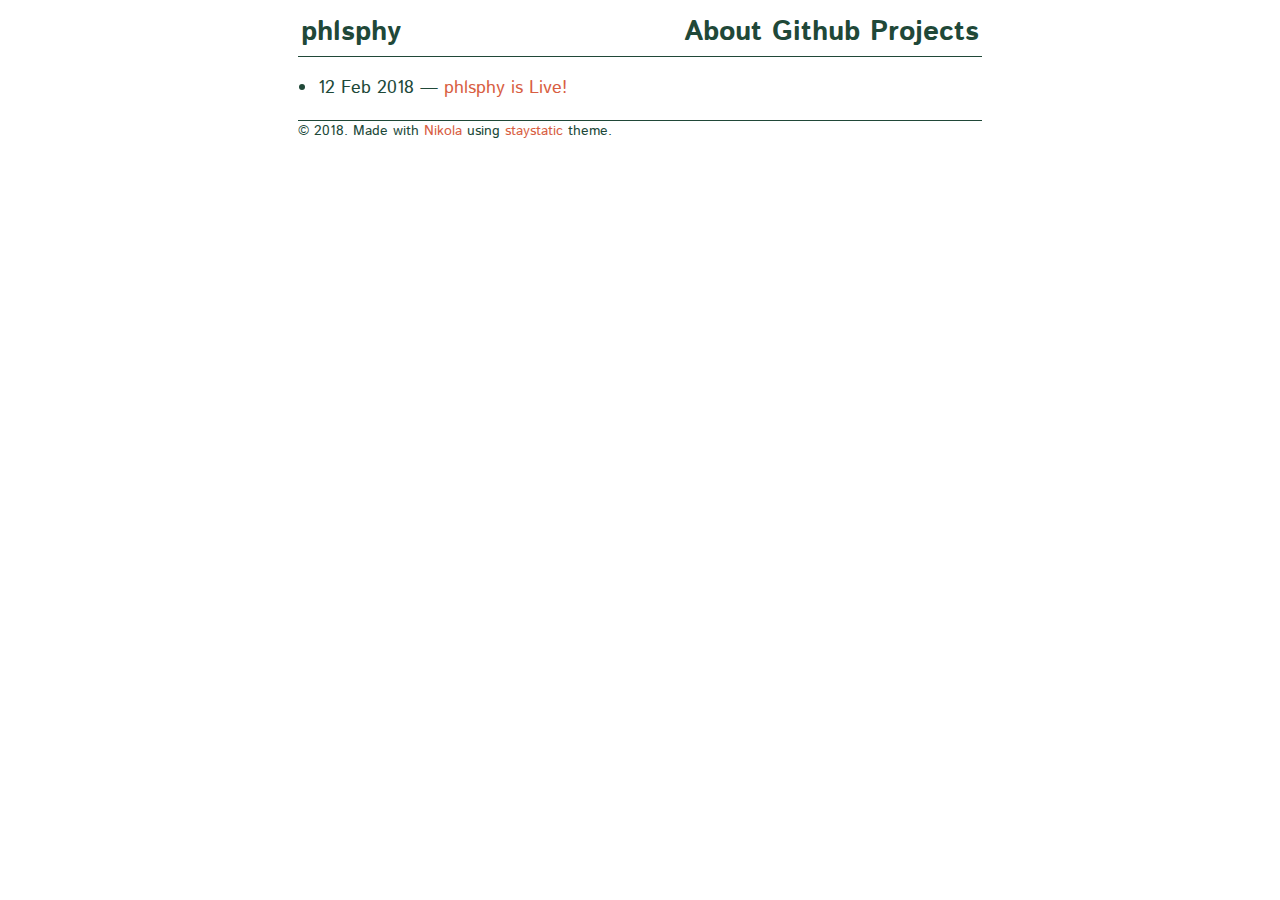
<file: output/index.html>
<!DOCTYPE html>
<html>
<head>
<link rel="stylesheet" href="https://fonts.googleapis.com/css?family=Istok+Web:400,400i,700%7CRoboto+Mono">
<link rel="stylesheet" href="css/style.css">
<meta name="author" content="phlsphy">
<meta property="og:site_name" content="phlsphy.net">
<meta property="og:title" content="Index">
<meta property="og:url" content="http://www.phlsphy.net/index.html">
<meta property="og:description" content="12 Feb 2018 — phlsphy is Live!">
<meta property="og:type" content="article">
<meta property="article:published_time" content="2018-02-11T18:12:58Z">
</head>
<body>
<div id="header">
  <table width="100%">
<td>
      <a href="#">phlsphy</a>
    </td>
    <td style="text-align: right">
      <a href="about.html">About</a> 
      <a href="https://github.com/phlsphy">Github</a>
      <a href="projects.html">Projects</a>
    </td>
  </table>
</div>

    <div id="container">
         <main id="content"><article class="post-text storypage" itemscope="itemscope" itemtype="http://schema.org/Article"><header></header><div class="e-content entry-content" itemprop="articleBody text">
    <div>
<p>
<!-- Begin post-list post_list_115eb40975e748ef84463627ac8724bd -->
</p>
<div id="post_list_115eb40975e748ef84463627ac8724bd" class="post-list">
    <ul class="post-list">
<li class="post-list-item">
		12 Feb 2018 — <a href="posts/phlsphy-is-live.html">phlsphy is Live!</a>
	    </li>
    </ul>
</div>
<!-- End post-list post_list_115eb40975e748ef84463627ac8724bd -->

</div>
    </div>
</article></main><div id="footer">
    © 2018. Made with <a href="https://getnikola.com/">Nikola</a> using <a href="http://staystatic.github.io/">staystatic</a> theme.
</div>

    </div>
</body>
</html>
</file>
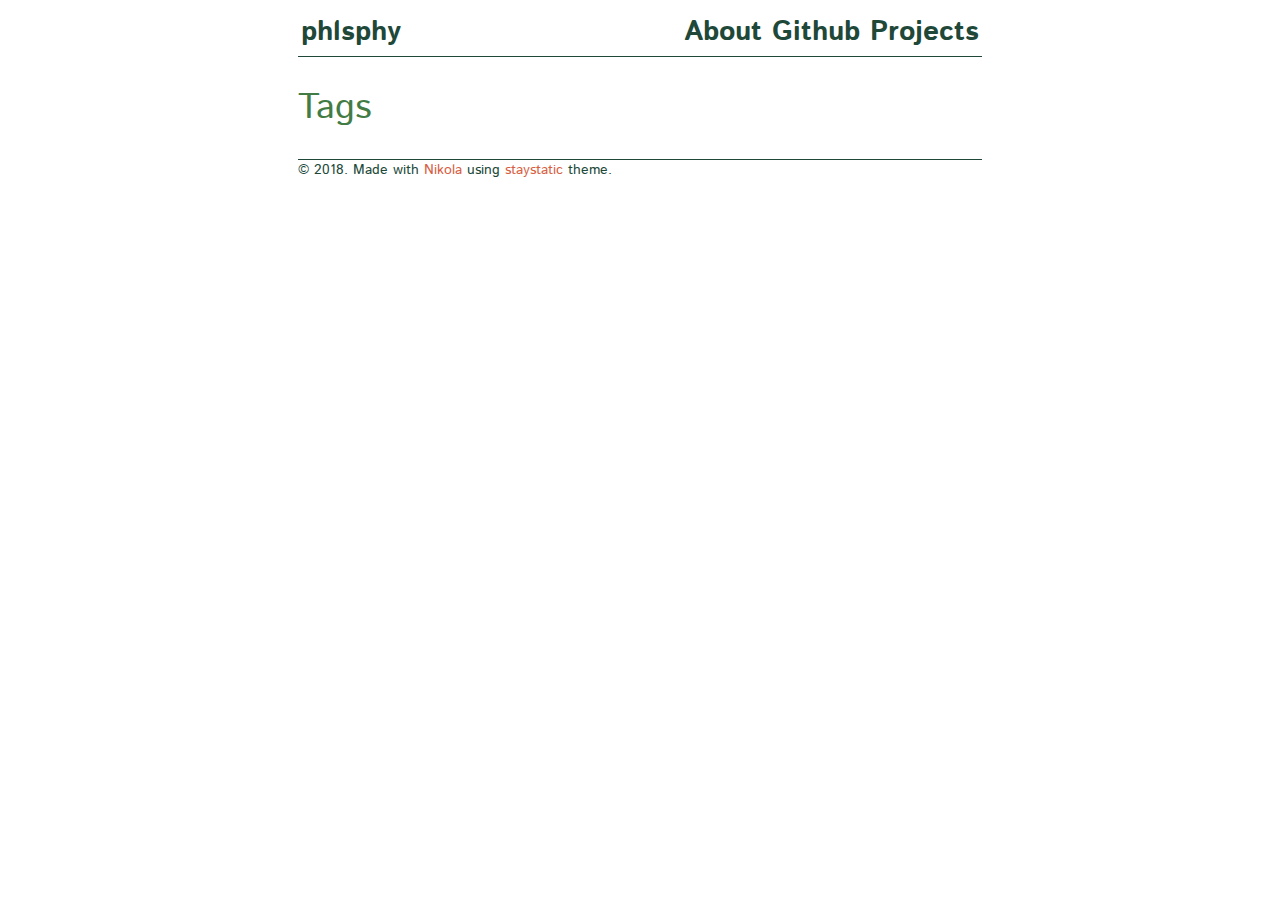
<file: output/categories/index.html>
<!DOCTYPE html>
<html>
<head>
<link rel="stylesheet" href="https://fonts.googleapis.com/css?family=Istok+Web:400,400i,700%7CRoboto+Mono">
<link rel="stylesheet" href="../css/style.css">
</head>
<body>
<div id="header">
  <table width="100%">
<td>
      <a href="../index.html">phlsphy</a>
    </td>
    <td style="text-align: right">
      <a href="../about.html">About</a> 
      <a href="https://github.com/phlsphy">Github</a>
      <a href="../projects.html">Projects</a>
    </td>
  </table>
</div>

    <div id="container">
         <main id="content"><article class="tagindex"><header><h1>Tags</h1>
    </header></article></main><div id="footer">
    © 2018. Made with <a href="https://getnikola.com/">Nikola</a> using <a href="http://staystatic.github.io/">staystatic</a> theme.
</div>

    </div>
</body>
</html>
</file>
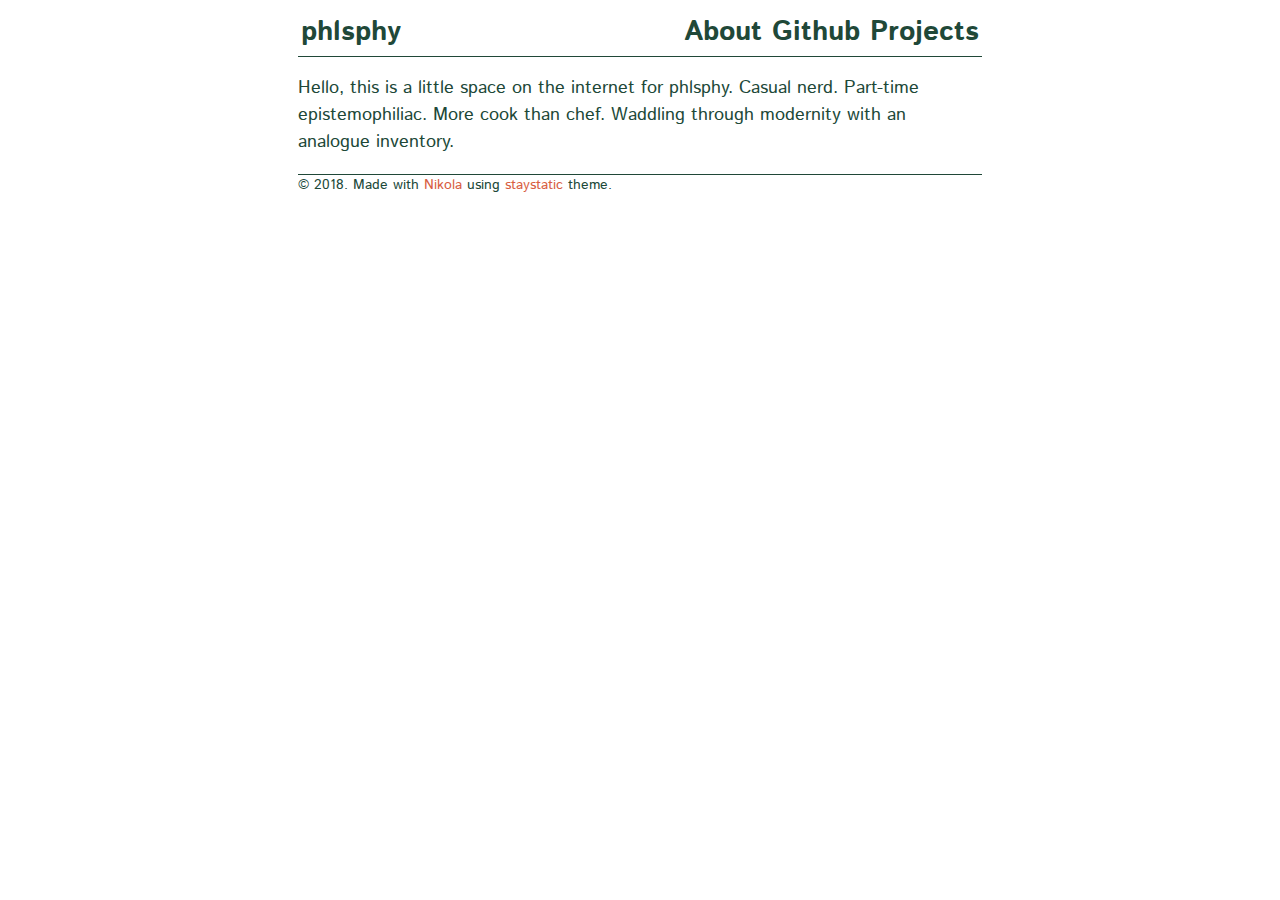
<file: output/about.html>
<!DOCTYPE html>
<html>
<head>
<link rel="stylesheet" href="https://fonts.googleapis.com/css?family=Istok+Web:400,400i,700%7CRoboto+Mono">
<link rel="stylesheet" href="css/style.css">
<meta name="author" content="phlsphy">
<meta property="og:site_name" content="phlsphy.net">
<meta property="og:title" content="About">
<meta property="og:url" content="http://www.phlsphy.net/about.html">
<meta property="og:description" content="Hello, this is a little space on the internet for phlsphy. Casual nerd.
Part-time epistemophiliac. More cook than chef. Waddling through modernity with an analogue inventory.">
<meta property="og:type" content="article">
<meta property="article:published_time" content="2018-02-12T08:21:47Z">
</head>
<body>
<div id="header">
  <table width="100%">
<td>
      <a href="index.html">phlsphy</a>
    </td>
    <td style="text-align: right">
      <a href="#">About</a> 
      <a href="https://github.com/phlsphy">Github</a>
      <a href="projects.html">Projects</a>
    </td>
  </table>
</div>

    <div id="container">
         <main id="content"><article class="post-text storypage" itemscope="itemscope" itemtype="http://schema.org/Article"><header></header><div class="e-content entry-content" itemprop="articleBody text">
    <p>Hello, this is a little space on the internet for phlsphy. Casual nerd.
Part-time epistemophiliac. More cook than chef. Waddling through modernity with an analogue inventory.</p>
    </div>
    

</article></main><div id="footer">
    © 2018. Made with <a href="https://getnikola.com/">Nikola</a> using <a href="http://staystatic.github.io/">staystatic</a> theme.
</div>

    </div>
</body>
</html>
</file>
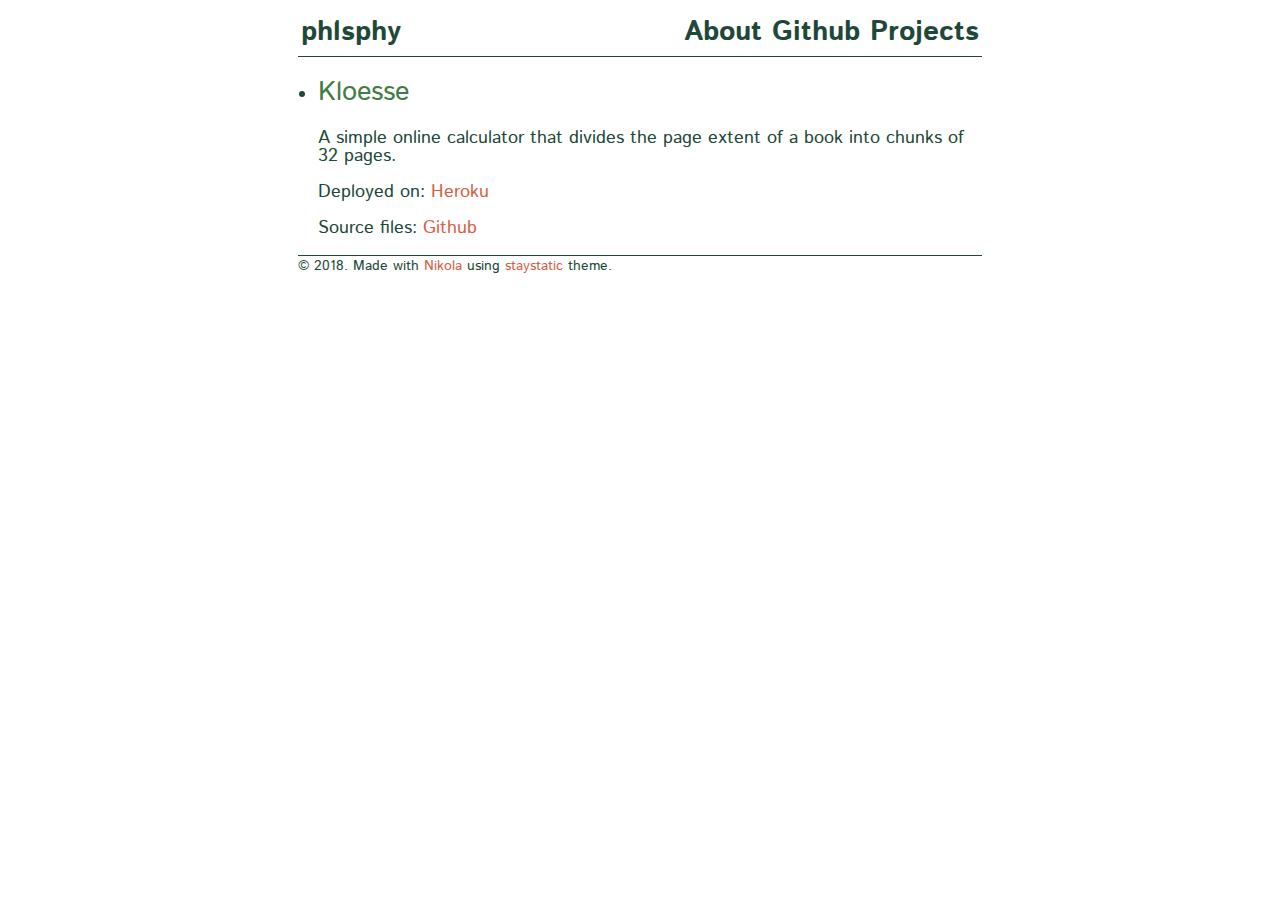
<file: output/projects.html>
<!DOCTYPE html>
<html>
<head>
<link rel="stylesheet" href="https://fonts.googleapis.com/css?family=Istok+Web:400,400i,700%7CRoboto+Mono">
<link rel="stylesheet" href="css/style.css">
</head>
<body>
<div id="header">
  <table width="100%">
<td>
      <a href="index.html">phlsphy</a>
    </td>
    <td style="text-align: right">
      <a href="about.html">About</a> 
      <a href="https://github.com/phlsphy">Github</a>
      <a href="#">Projects</a>
    </td>
  </table>
</div>

    <div id="container">
         <main id="content"><!--Body content--><div class="postbox">
        <ul>
<li>
            <h2>Kloesse
            </h2>
<p>A simple online calculator that divides the page extent of a book into chunks of 32 pages.</p>
            <p>Deployed on: <a href="https://kloesse.herokuapp.com">Heroku</a></p>
            <p>Source files: <a href="https://github.com/phlsphy/kloesse">Github</a>
            </p>
</li>
        </ul>
</div>
    <!--End of body content-->

         </main><div id="footer">
    © 2018. Made with <a href="https://getnikola.com/">Nikola</a> using <a href="http://staystatic.github.io/">staystatic</a> theme.
</div>

    </div>
</body>
</html>
</file>
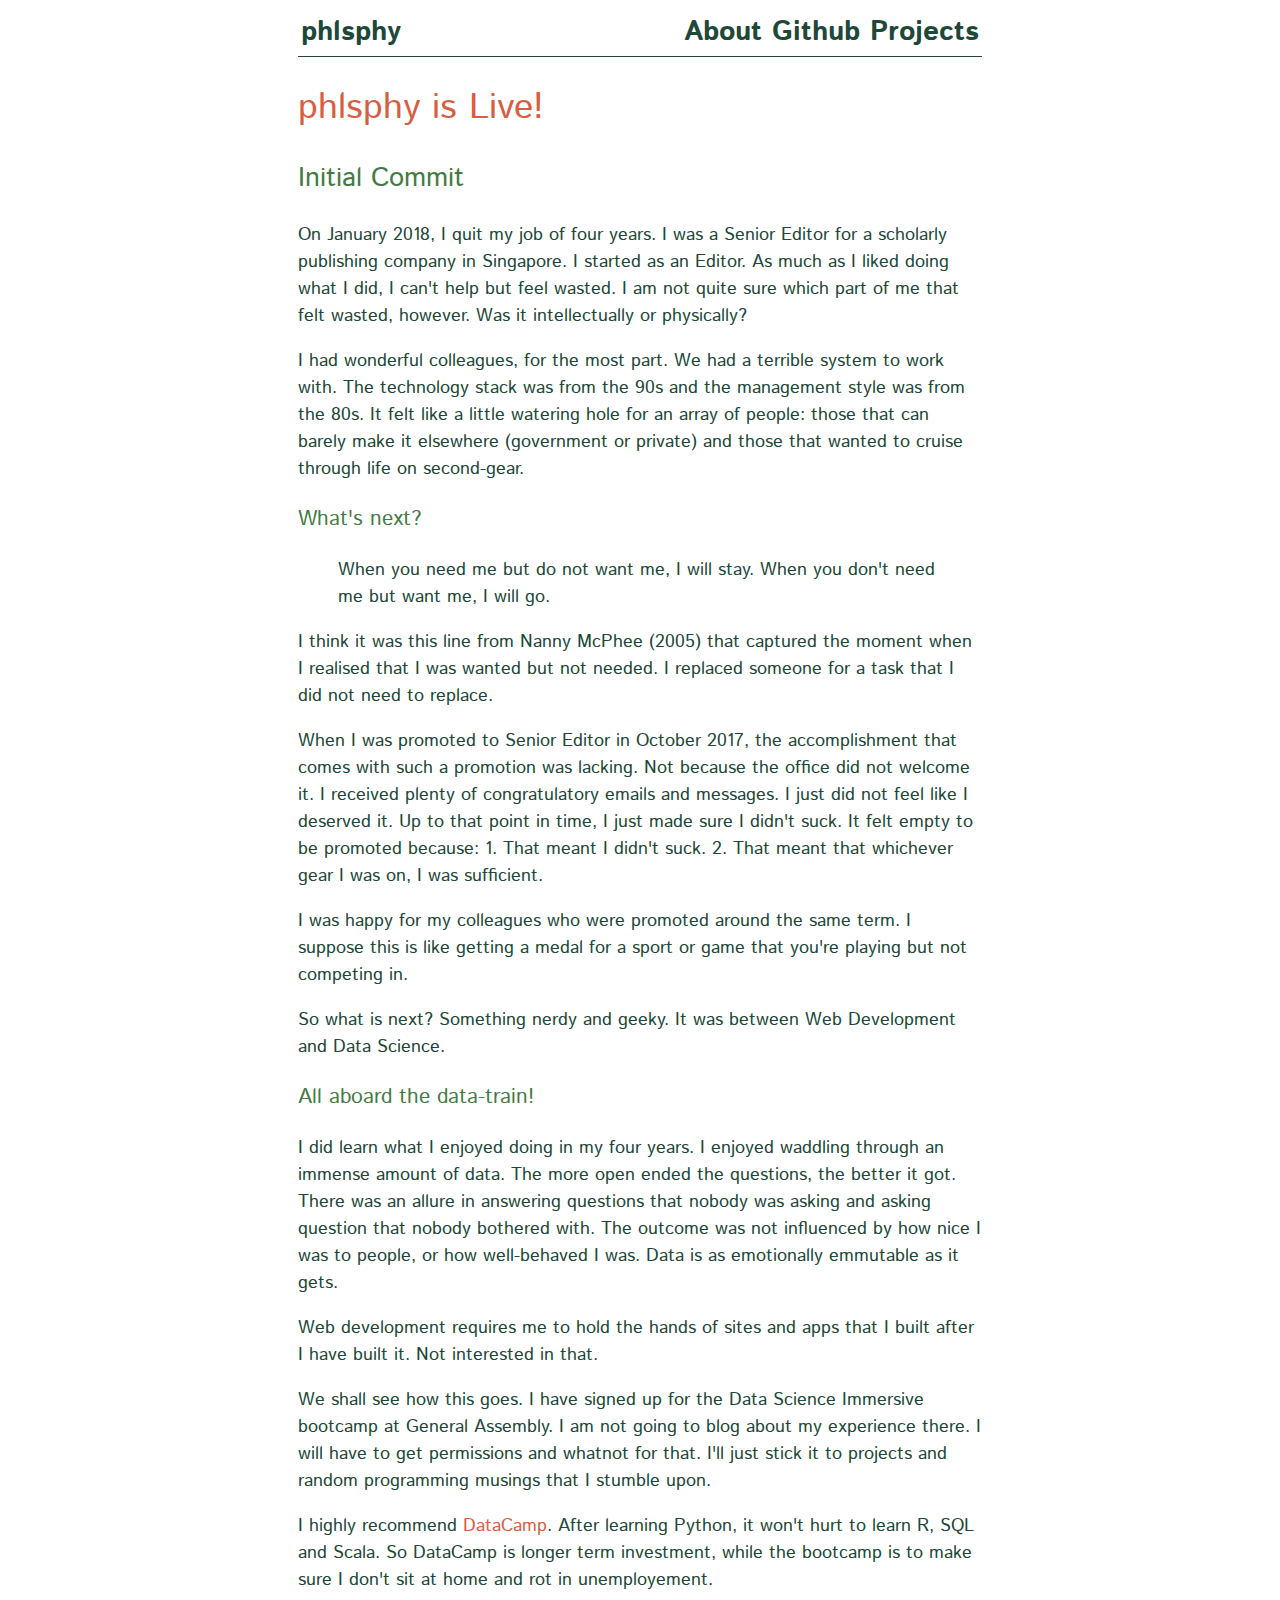
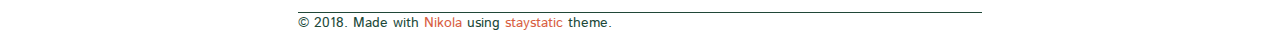
<file: output/posts/phlsphy-is-live.html>
<!DOCTYPE html>
<html>
<head>
<link rel="stylesheet" href="https://fonts.googleapis.com/css?family=Istok+Web:400,400i,700%7CRoboto+Mono">
<link rel="stylesheet" href="../css/style.css">
<meta name="author" content="phlsphy">
<meta property="og:site_name" content="phlsphy.net">
<meta property="og:title" content="phlsphy is Live!">
<meta property="og:url" content="http://www.phlsphy.net/posts/phlsphy-is-live.html">
<meta property="og:description" content="Initial Commit
On January 2018, I quit my job of four years. I was a Senior Editor for a scholarly publishing company in Singapore. I started as an Editor. As much as I liked doing what I did, I can't">
<meta property="og:type" content="article">
<meta property="article:published_time" content="2018-02-12T13:35:20Z">
</head>
<body>
<div id="header">
  <table width="100%">
<td>
      <a href="../index.html">phlsphy</a>
    </td>
    <td style="text-align: right">
      <a href="../about.html">About</a> 
      <a href="https://github.com/phlsphy">Github</a>
      <a href="../projects.html">Projects</a>
    </td>
  </table>
</div>

    <div id="container">
         <main id="content"><article class="post-text h-entry hentry postpage" itemscope="itemscope" itemtype="http://schema.org/Article"><header><h1 class="p-name entry-title" itemprop="headline name"><a href="#" class="u-url">phlsphy is Live!</a></h1>

        <div class="metadata">
            <p class="byline author vcard"><span class="byline-name fn" itemprop="author">
                    phlsphy
            </span></p>
            <p class="dateline"><a href="#" rel="bookmark"><time class="published dt-published" datetime="2018-02-12T13:35:20Z" itemprop="datePublished" title="2018-02-12 13:35">2018-02-12 13:35</time></a></p>
            

        </div>
        

    </header><div class="e-content entry-content" itemprop="articleBody text">
    <div>
<h2>Initial Commit</h2>
<p>On January 2018, I quit my job of four years. I was a Senior Editor for a scholarly publishing company in Singapore. I started as an Editor. As much as I liked doing what I did, I can't help but feel wasted. I am not quite sure which part of me that felt wasted, however. Was it intellectually or physically?</p>
<p>I had wonderful colleagues, for the most part. We had a terrible system to work with. The technology stack was from the 90s and the management style was from the 80s. It felt like a little watering hole for an array of people: those that can barely make it elsewhere (government or private) and those that wanted to cruise through life on second-gear. </p>
<h3>What's next?</h3>
<blockquote>
<p>When you need me but do not want me, I will stay. When you don't need me but want me, I will go.</p>
</blockquote>
<p>I think it was this line from Nanny McPhee (2005) that captured the moment when I realised that I was wanted but not needed. I replaced someone for a task that I did not need to replace.</p>
<p>When I was promoted to Senior Editor in October 2017, the accomplishment that comes with such a promotion was lacking. Not because the office did not welcome it. I received plenty of congratulatory emails and messages. I just did not feel like I deserved it. Up to that point in time, I just made sure I didn't suck. It felt empty to be promoted because:
1. That meant I didn't suck.
2. That meant that whichever gear I was on, I was sufficient.</p>
<p>I was happy for my colleagues who were promoted around the same term. I suppose this is like getting a medal for a sport or game that you're playing but not competing in. </p>
<p>So what is next? Something nerdy and geeky. It was between Web Development and Data Science. </p>
<h3>All aboard the data-train!</h3>
<p>I did learn what I enjoyed doing in my four years. I enjoyed waddling through an immense amount of data. The more open ended the questions, the better it got. There was an allure in answering questions that nobody was asking and asking question that nobody bothered with. The outcome was not influenced by how nice I was to people, or how well-behaved I was. Data is as emotionally emmutable as it gets. </p>
<p>Web development requires me to hold the hands of sites and apps that I built after I have built it. Not interested in that. </p>
<p>We shall see how this goes. I have signed up for the Data Science Immersive bootcamp at General Assembly. I am not going to blog about my experience there. I will have to get permissions and whatnot for that. I'll just stick it to projects and random programming musings that I stumble upon. </p>
<p>I highly recommend <a href="https://www.datacamp.com/">DataCamp</a>. After learning Python, it won't hurt to learn R, SQL and Scala. So DataCamp is longer term investment, while the bootcamp is to make sure I don't sit at home and rot in unemployement.</p>
</div>
    </div>
    <aside class="postpromonav"><nav></nav></aside></article></main><div id="footer">
    © 2018. Made with <a href="https://getnikola.com/">Nikola</a> using <a href="http://staystatic.github.io/">staystatic</a> theme.
</div>

    </div>
</body>
</html>
</file>
<file: output/css/style.css>
html {
  font-family: "Istok Web", sans-serif;
  font-size: 18px;
  line-height: 1.5;
}

body {
  color: #204838;
  background-color: #fff;
}

a {
  /* color: #268bd2;   */
  color: #d85e42;  /* red */
  text-decoration: none;
}

a:hover,
a:focus {
  text-decoration: underline;
}

h1, h2, h3, h4, h5, h6 {
  font-weight: 400;   /* bold */
  color: #427c44;
}

h1, h2, h3 {
  color: #427c44;
}

ul { 
  list-style-type: disc; 
}  

ul.post-list {
  font-weight: 400;
  list-style: disc;
  padding-left: 20px;
}

body {
    max-width: 38rem;
    padding-left: 1.5rem;
    padding-right: 1.5rem;
    margin-left: auto;
    margin-right: auto;
}

pre.code.literal-block {
  font-family: "Roboto Mono", monospace;
  font-size: 12px;
  font-weight: 300;
  padding-left: 1.5rem;
}

code {
  font-family: "Roboto Mono", monospace;
  font-size: 12px;
  font-weight: 300;
}

div.postbox ul {
  line-height: 1.0;
  list-style: disc;
  padding-left: 20px;
}

#header {
  color: #204838;
  font-size: 28px;
  font-weight: bold;
  border-bottom: 1px solid;
}

#header a {
  color: #204838;
  font-weight: bold;
}

#header a:hover,
#header a:focus {
  text-decoration: none;
}

#footer {
    text-align: left;
    font-size: 80%;
    border-top: 1px solid;
}


/* Nikola-specific additions */
.metadata p {
  /* Hide that author + date line at the start of posts */
  display: none; 
}

.metadata p:first-of-type:before {
  content: "";
  font-size: 20px;
}

.metadata p::before, .postlist .listdate::after {
  content: " — ";
}
</file>
